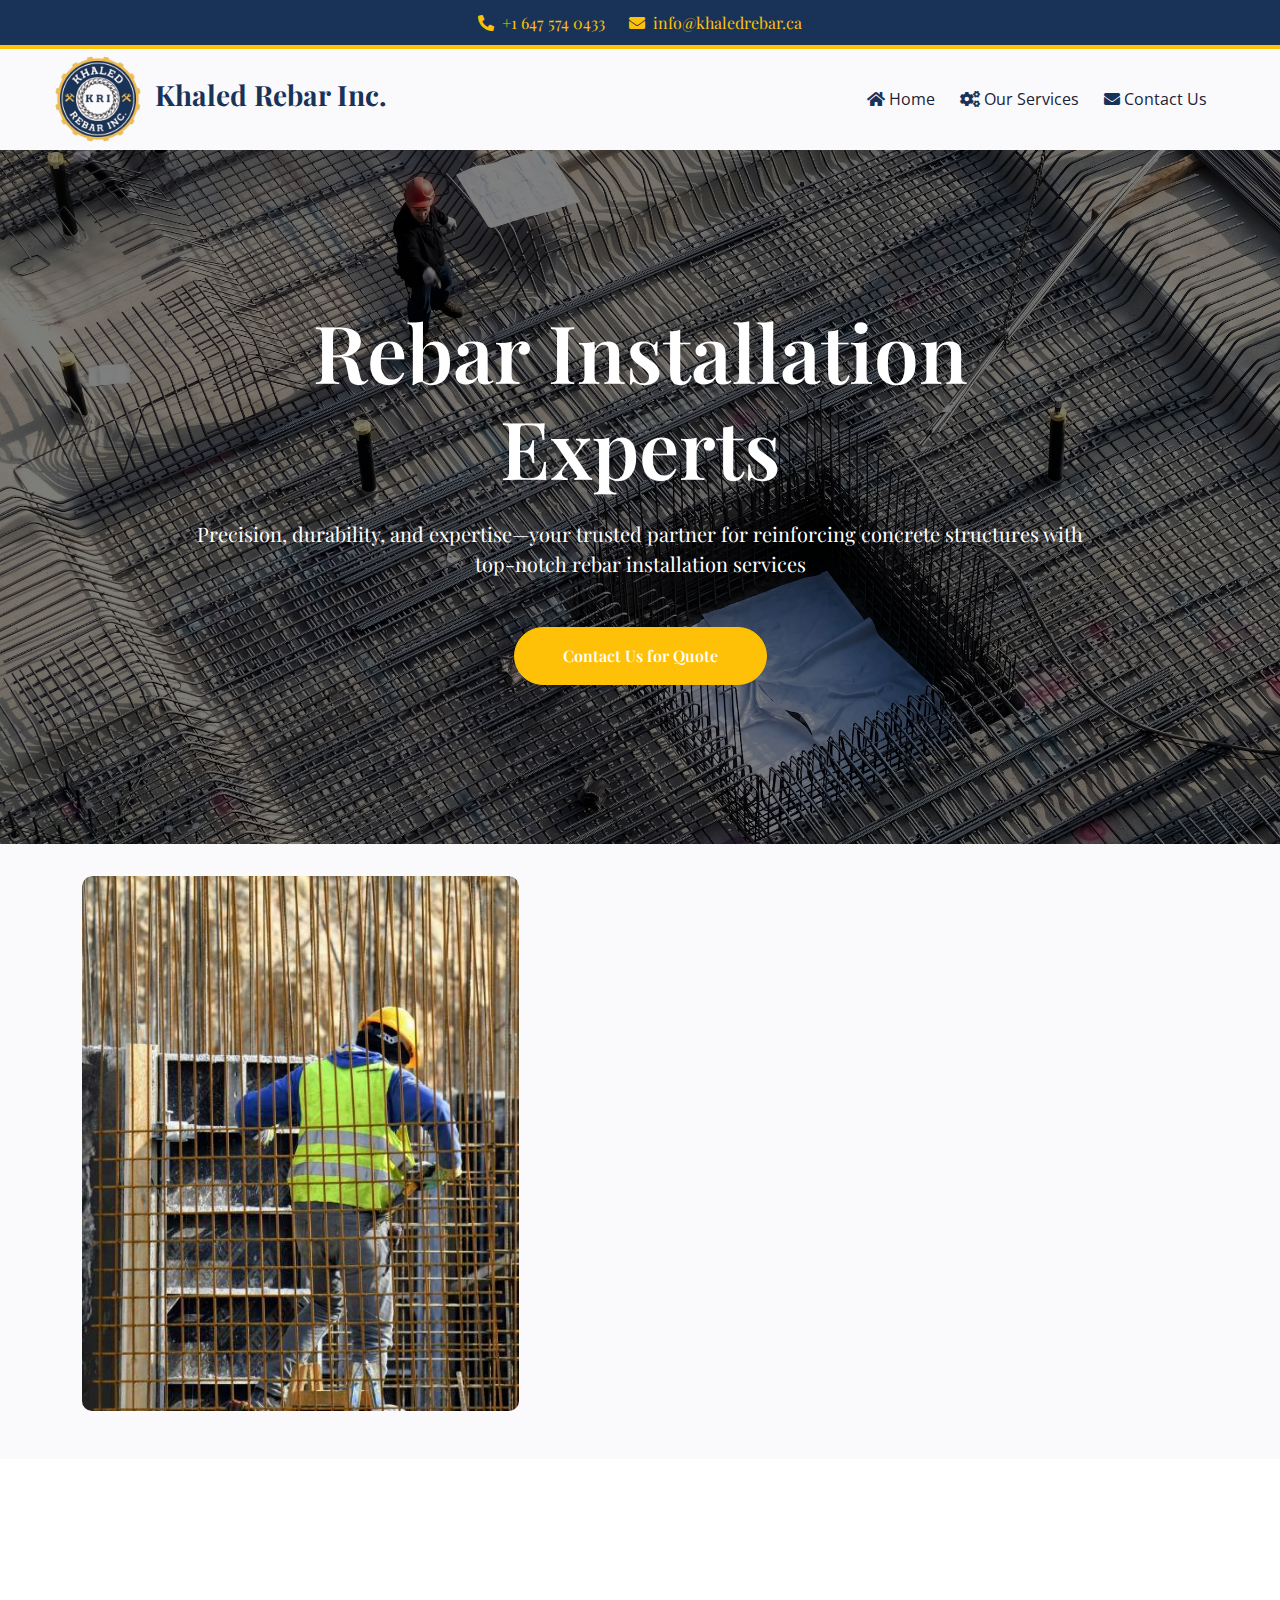
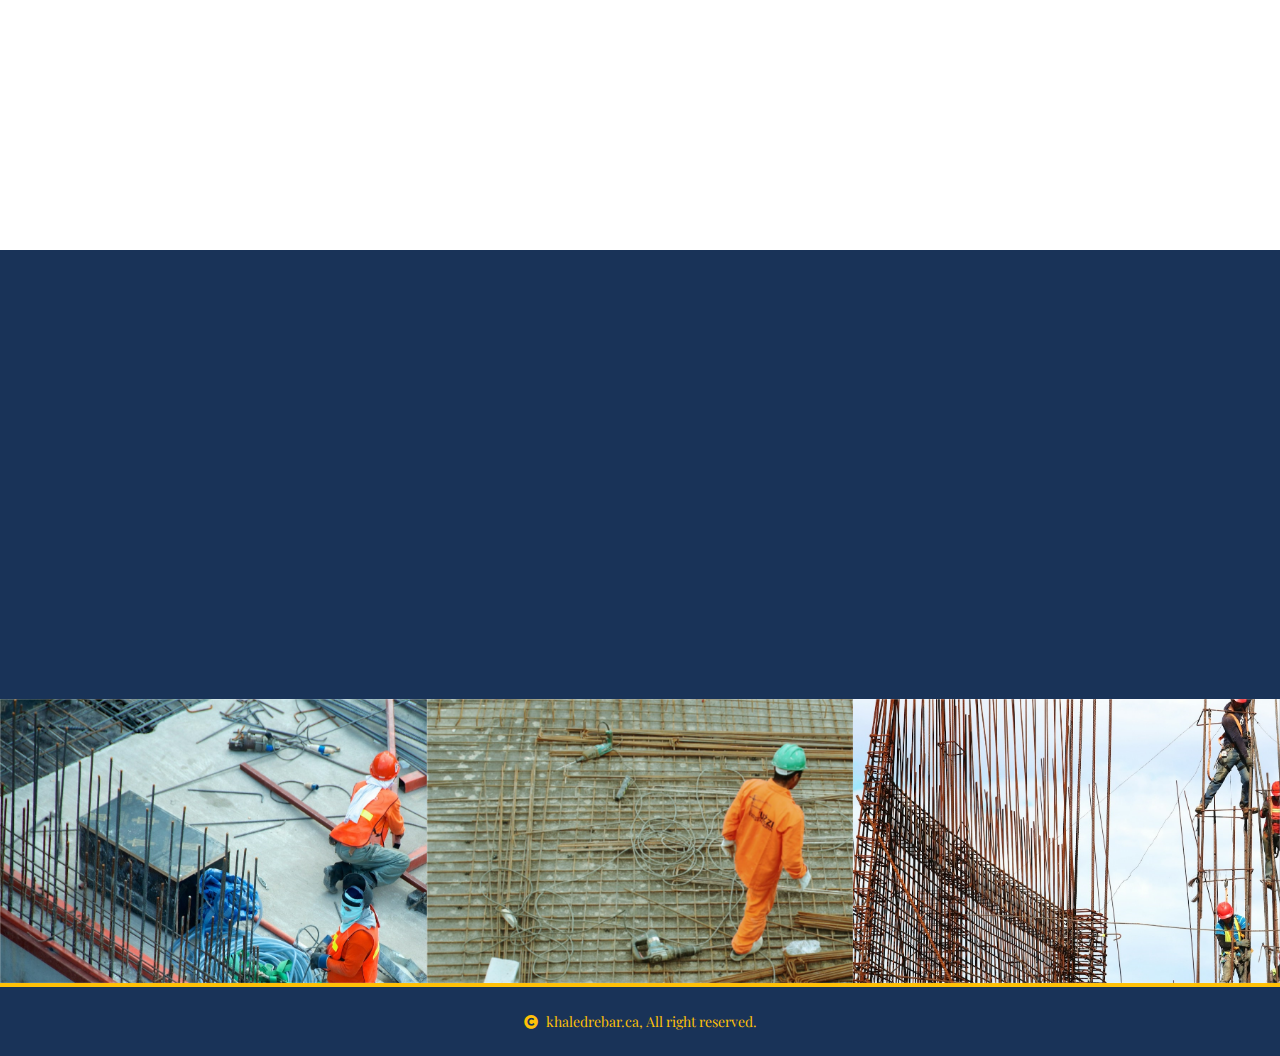
<file: index.html>
<!DOCTYPE html>
<html lang="en">

<head>
    <meta charset="utf-8">
    <title>Khaled Rebar Installation</title>
    <meta content="width=device-width, initial-scale=1.0" name="viewport">
    <meta content="" name="keywords">
    <meta content="" name="description">
    <link rel="preconnect" href="https://fonts.googleapis.com">
    <link rel="preconnect" href="https://fonts.gstatic.com" crossorigin>
    <link href="https://fonts.googleapis.com/css2?family=Open+Sans:wght@400;500;600&family=Playfair+Display:wght@400;500;600&display=swap" rel="stylesheet">
    <link rel="stylesheet" href="https://use.fontawesome.com/releases/v5.15.4/css/all.css" />
    <link href="https://cdn.jsdelivr.net/npm/bootstrap-icons@1.4.1/font/bootstrap-icons.css" rel="stylesheet">
    <link href="lib/animate/animate.min.css" rel="stylesheet">
    <link href="lib/owlcarousel/assets/owl.carousel.min.css" rel="stylesheet">
    <link href="css/bootstrap.min.css" rel="stylesheet">
    <link href="css/style.css" rel="stylesheet">
    <link rel="icon" type="image/png" href="img/Kri-logo.png">  
    <!-- Meta Description -->
    <meta name="description" content="We provide professional rebar installation services in all major Ontario cities, including GTA, Western Ontario, and Northern Ontario. Contact us today!">
    <!-- Meta Keywords (optional but not heavily used by Google anymore) -->
    <meta name="keywords" content="rebar installation, Ontario, GTA, Western Ontario, Northern Ontario, construction services">
    <!-- Author -->
    <meta name="author" content="Rebar Installation Inc.">
    <!-- Robots Meta Tag (important for SEO) -->
    <meta name="robots" content="index, follow">
    <!-- Open Graph for Social Media Sharing -->
    <meta property="og:title" content="Rebar Installation Services in Ontario">
    <meta property="og:description" content="Expert rebar installation services in Ontario. We cover GTA, Western Ontario, and Northern Ontario.">
    <meta property="og:image" content="https://www.khaledrebar.ca/img/Kri-logo.png">
    <meta property="og:url" content="https://www.khaledrebar.ca">
    <meta property="og:type" content="website">
    
    <!-- Twitter Card -->
    <meta name="twitter:card" content="summary_large_image">
    <meta name="twitter:title" content="Rebar Installation Services in Ontario">
    <meta name="twitter:description" content="Providing professional rebar installation services across major Ontario cities.">
    <meta name="twitter:image" content="https://www.khaledrebar.ca/img/Kri-logo.png">
    </head>

    <body>

        <div id="top-nav" class="container-fluid bg-dark px-5 d-none d-lg-block" style="border-bottom: 4px solid #ffc107 !important;">
            <div class="row gx-0 align-items-center" style="height: 45px;">
                <div class="col-lg-12 text-center text-lg-end mb-lg-0">
                    <div class="d-flex flex-wrap align-items-center justify-content-center">
                        <a href="tel:+16475740433" class="text-light me-4"><i class="fas fa-phone-alt text-primary me-2"></i>+1 647 574 0433</a>
                        <a href="mailto:info@khaledrebar.ca" class="text-light me-0"><i class="fas fa-envelope text-primary me-2"></i>info@khaledrebar.ca</a>
                    </div>
                </div>
            </div>
        </div>

        <!-- Navigation Start -->
        <div class="container-fluid position-relative p-0">
            <nav class="navbar navbar-expand-lg navbar-light bg-light px-4 px-lg-5 py-3 py-lg-0">
                <a href="index.html" class="navbar-brand p-0">
                    <h3 class="text-brand m-0 fw-bold"><img src="img/Kri-logo.png" alt="Logo"> Khaled Rebar Inc.</h3>
                </a>
                <button class="navbar-toggler" type="button" data-bs-toggle="collapse" data-bs-target="#navbarCollapse">
                    <span class="fa fa-bars"></span>
                </button>
                <div class="collapse navbar-collapse" id="navbarCollapse">
                    <div class="navbar-nav ms-auto py-0">
                        <a href="#top-nav" class="nav-item nav-link text-brand"><i class="fas fa-home text-brand"></i> Home</a>
                        <a href="#ourServices" class="nav-item nav-link text-brand"><i class="fas fa-cogs text-brand"></i> Our Services</a>
                        <a href="#contact-us" class="nav-item nav-link text-brand"><i class="fas fa-envelope text-brand"></i> Contact Us</a>
                    </div>
                </div>
            </nav>


            <!-- Slider Start -->
            <div class="header-carousel owl-carousel">
                <div class="header-carousel-item">
                    <img src="img/carousel-1.jpg" class="img-fluid w-100" alt="Image">
                    <div class="carousel-caption">
                        <div class="carousel-caption-content p-3">
                            <h1 class="display-1 text-capitalize text-white mb-4">Rebar Installation Experts</h1>
                            <p class="mb-5 fs-5">
                                Precision, durability, and expertise—your trusted partner for reinforcing concrete structures with top-notch rebar installation services
                            </p>
                            <a class="btn btn-primary rounded-pill text-white py-3 px-5" href="#contact-us">Contact Us for Quote</a>
                        </div>
                    </div>
                </div>
                <div class="header-carousel-item">
                    <img src="img/carousel-2.jpg" class="img-fluid w-100" alt="Image">
                    <div class="carousel-caption">
                        <div class="carousel-caption-content p-3">
                            <h1 class="display-1 text-capitalize text-white mb-4">Rebar Installation Experts</h1>
                            <p class="mb-5 fs-5 animated slideInDown">
                                Precision, durability, and expertise—your trusted partner for reinforcing concrete structures with top-notch rebar installation services
                            </p>
                            <a class="btn btn-primary rounded-pill text-white py-3 px-5" href="#contact-us">Contact Us for Quote</a>
                        </div>
                    </div>
                </div>
            </div>
            <!-- Slider End -->
        </div>
        <!-- Navigation End -->
        <!-- Our services Start -->
        <div id="ourServices" class="container-fluid about bg-light py-3">
            <div class="container py-3">
                <div class="row g-5 align-items-center">
                    <div class="col-lg-5 wow fadeInLeft" data-wow-delay="0.2s">
                        <div class="about-img pb-3">
                            <img src="img/about-1.jpg" class="img-fluid rounded w-100" style="object-fit: cover;" alt="Image">
                        </div>
                    </div>
                    <div class="col-lg-7 wow fadeInRight" data-wow-delay="0.4s">
                        <div class="section-title text-start mb-3">
                            <h4 class="sub-title pe-3 mb-0">Our Services</h4>
                            <h1 class="display-3 mb-4">Rebar Binding and Installation</h1>
                            <p class="mb-4">From residential to commercial projects, we offer reliable and expert rebar installation services, including buying, supplying, and installation, all tailored to your needs.</p>
                            <div class="mb-4">
                                <p class="text-brand fs-5"><i class="fa fa-check-circle text-brand me-2"></i> Rebar Installment</p>
                                <p class="text-brand fs-5"><i class="fa fa-check-circle text-brand me-2"></i> Supply of Essential Accessories</p>
                                <p class="text-brand fs-5"><i class="fa fa-check-circle text-brand me-2"></i> Expert Consulting Services</p>
                                <p class="text-brand fs-5"><i class="fa fa-check-circle text-brand me-2"></i> Provision of Skilled Workforce</p>
                            </div>

                        </div>
                    </div>
                </div>
            </div>
        </div>
        <!-- Our services End -->
        <!-- contact us Start -->
        <div id="contact-us" class="container-fluid contactus py-3">
            <div class="container py-3">
                <div class="row g-5 align-items-center">
                    <div class="col-lg-6 wow fadeIn" data-wow-delay="0.2">
                        <div class="section-title text-start">
                            <h4 class="sub-title pe-3 mb-0">Solutions To Your Pain</h4>
                            <h1 class="display-4 mb-4">Top-Quality Services You Can Trust</h1>
                            <p class="mb-4 text-brand">Get in touch with us for reliable and efficient rebar installation services. Your project deserves the best, and we’re here to deliver it.</p>
                        </div>
                    </div>
                    <div class="col-lg-6 wow fadeIn" data-wow-delay="0.4s">
                        <div class="contactus-form rounded p-5">
                            <p class="fs-4 text-uppercase text-primary">We’d Love to Hear From You</p>
                            <h4 class="display-6 mb-4 text-light">Contact Us</h4>
                            <div>
                                <h4><a href="mailto:info@khaledrebar.ca" class="text-white"><i class="fas fa-envelope me-2"></i> info@khaledrebar.ca</a></h4>
                            </div>
                            <div class="mt-3">
                                <h4><a href="tel:+16475740433" class="text-white"><i class="fas fa-phone me-2"></i> +1 647 574 0433</a></h4>

                            </div>


                        </div>
                    </div>
                </div>
            </div>
        </div>
        <!-- contact us End -->
        <!-- maps Start -->
        <div class="container-fluid about bg-primary py-3">
            <div class="container py-3">
                <div class="row g-5 align-items-center">
                    <div class="col-lg-6 wow fadeIn" data-wow-delay="0.2s">
                        <div class="about-img pb-3">
                            <img src="img/rebar-map.png" class="img-fluid rounded w-100" style="object-fit: cover;" alt="Image">
                        </div>
                    </div>
                    <div class="col-lg-6 wow slideInUp" data-wow-delay="0.4s">
                        <div class="section-title text-start mb-3">
                            <h5 class="sub-title pe-3 mb-0 text-secondary">Our Service Locations</h5>
                            <h4 class="display-4 mb-4 text-light">We provide rebar installation services across Ontario</h4>
                            <p class="mb-4 text-white">Our team is proud to serve all major Ontario cities, including the Greater Toronto Area (GTA), Western Ontario, and Northern Ontario. Wherever you are in Ontario, we’re here to deliver exceptional service.</p>
                        </div>
                    </div>
                </div>
            </div>
        </div>
        <!-- maps End -->
        <!-- Slider Start -->
        <div class=" owl-carousel mt-0 bottom-carousel">
            <div class="header-carousel-item">
                <img src="img/bottom-slider1.jpg" class="img-fluid w-100" alt="Image">
                <div class="carousel-caption">
                </div>
            </div>
            <div class="header-carousel-item">
                <img src="img/bottom-slider2.jpg" class="img-fluid w-100" alt="Image">
                <div class="carousel-caption">
                </div>
            </div>
            <div class="header-carousel-item">
                <img src="img/bottom-slider3.jpg" class="img-fluid w-100" alt="Image">
                <div class="carousel-caption">
                </div>
            </div>
        </div>
        <!-- Slider End -->
        <!-- Copyright Section Start -->
        <div class="container-fluid copyright py-4">
            <div class="container">
                <div class="row g-4 align-items-center">
                    <div class="col-md-12 text-center align-items-center justify-content-center mb-md-0">
                        <span class="text-light"><a href="#" class="text-light"><i class="fas fa-copyright text-light me-2"></i>khaledrebar.ca</a>, All right reserved.</span>
                    </div>
                </div>
            </div>
        </div>
        <!-- Copyright Section End -->

        <script src="https://code.jquery.com/jquery-3.6.0.min.js"></script>
        <script src="https://cdn.jsdelivr.net/npm/bootstrap@5.0.0/dist/js/bootstrap.bundle.min.js"></script>
        <script src="lib/wow/wow.min.js"></script>
        <script src="lib/owlcarousel/owl.carousel.min.js"></script>
        <script type="text/javascript">
            (function ($) {
                "use strict";
                var spinner = function () {
                    setTimeout(function () {
                        if ($('#spinner').length > 0) {
                            $('#spinner').removeClass('show');
                        }
                    }, 1);
                };
                spinner(0);
                new WOW().init();
                $(window).scroll(function () {
                    if ($(this).scrollTop() > 45) {
                        $('.navbar').addClass('sticky-top shadow-sm');
                    } else {
                        $('.navbar').removeClass('sticky-top shadow-sm');
                    }
                });
                $(".header-carousel").owlCarousel({
                    animateOut: 'fadeOut',
                    animateIn: 'fadeIn',
                    items: 1,
                    autoplay: true,
                    smartSpeed: 15000,
                    dots: false,
                    loop: true,
                    nav: false
                });
                $(".bottom-carousel").owlCarousel({
                    animateOut: 'fadeOut',
                    animateIn: 'fadeIn',
                    items: 3,
                    autoplay: true,
                    smartSpeed: 15000,
                    dots: false,
                    loop: true,
                    nav: false
                });
            })(jQuery);
        </script>

    </body>

</html>
</file>
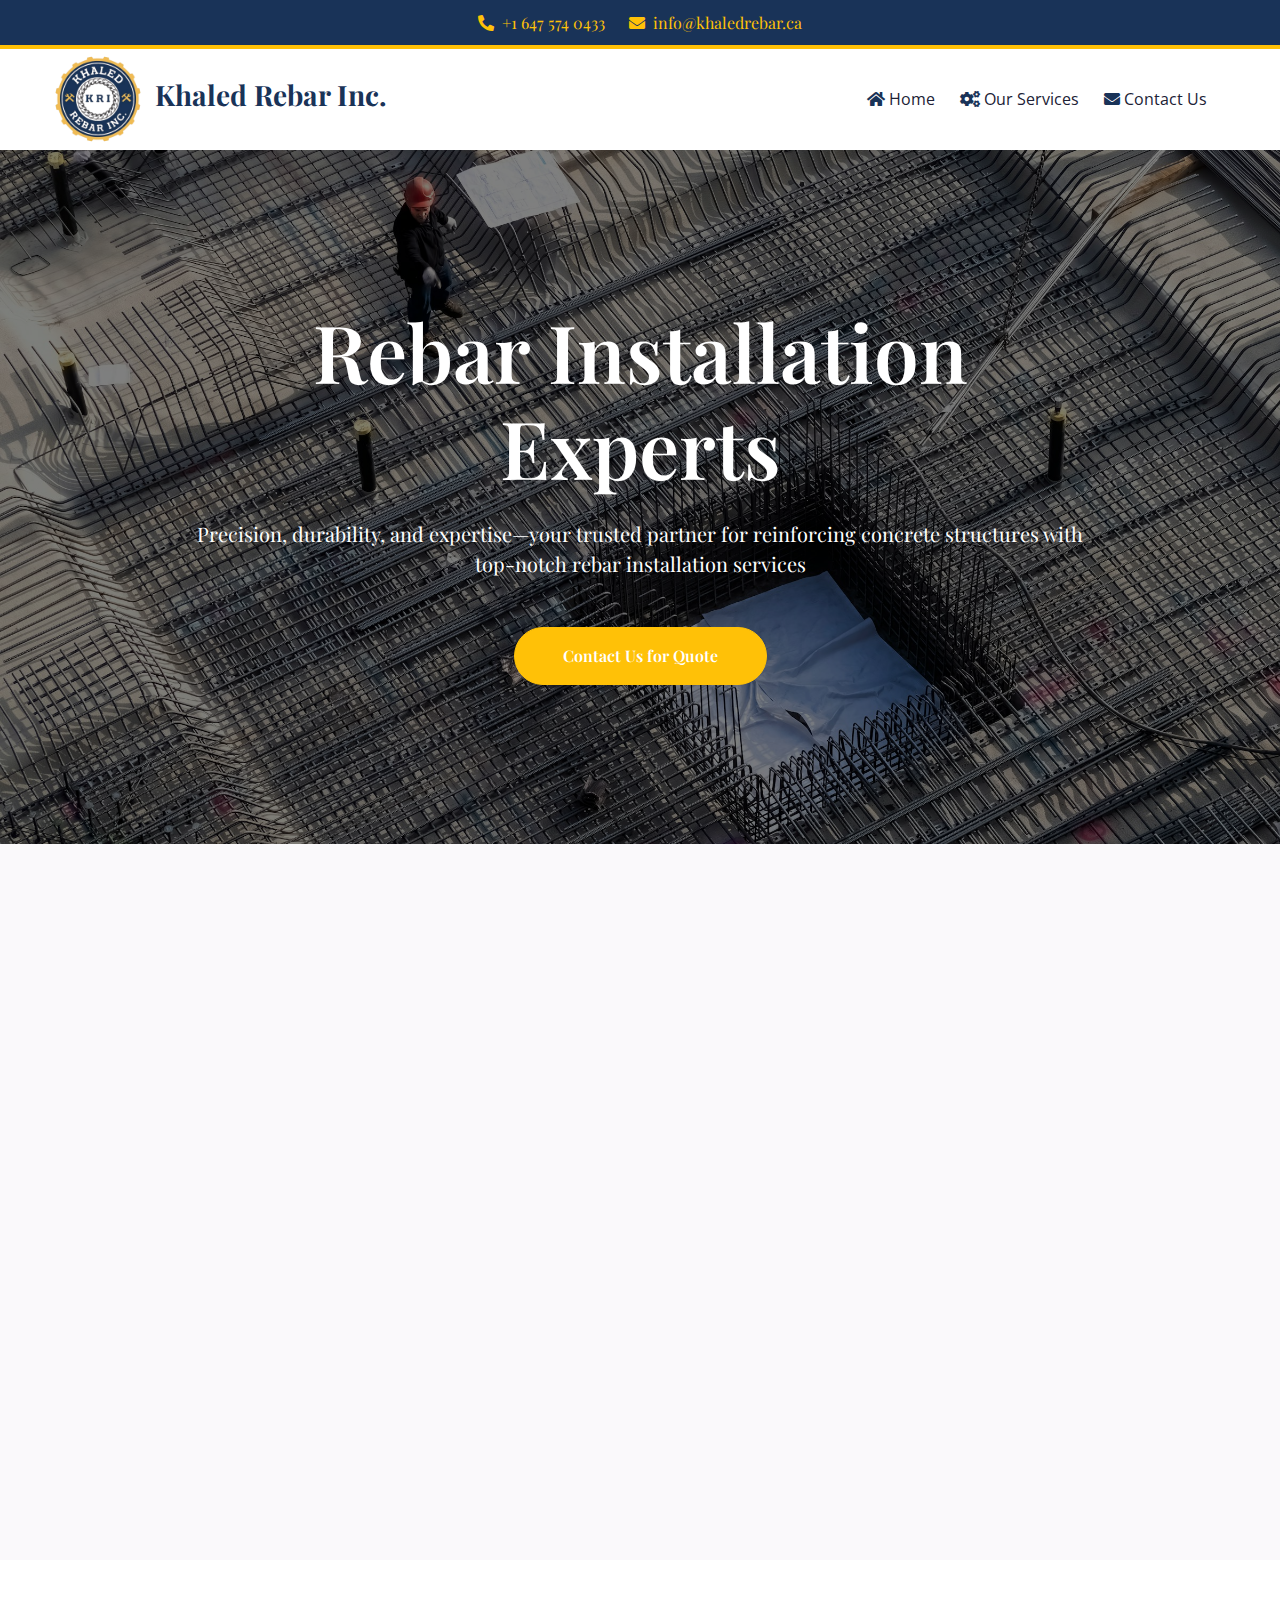
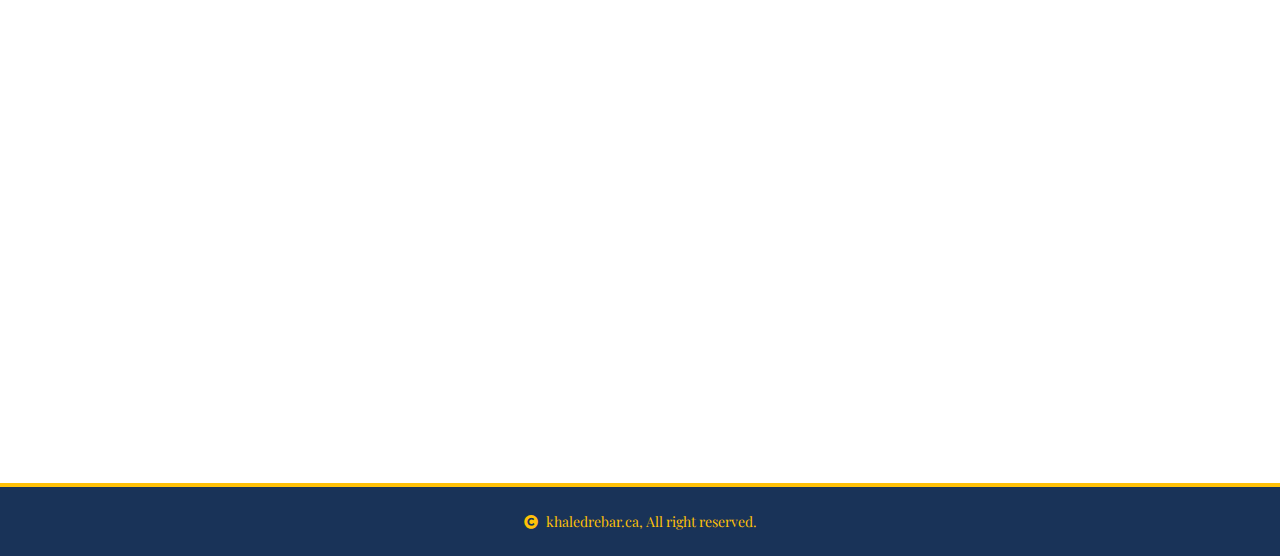
<file: home.html>
<!DOCTYPE html>
<html lang="en">

    <head>
        <meta charset="utf-8">
        <title>Khaled Rebar Installation</title>
        <meta content="width=device-width, initial-scale=1.0" name="viewport">
        <meta content="" name="keywords">
        <meta content="" name="description">

        <!-- Google Web Fonts -->
        <link rel="preconnect" href="https://fonts.googleapis.com">
        <link rel="preconnect" href="https://fonts.gstatic.com" crossorigin>
        <link href="https://fonts.googleapis.com/css2?family=Open+Sans:wght@400;500;600&family=Playfair+Display:wght@400;500;600&display=swap" rel="stylesheet"> 

        <!-- Icon Font Stylesheet -->
        <link rel="stylesheet" href="https://use.fontawesome.com/releases/v5.15.4/css/all.css"/>
        <link href="https://cdn.jsdelivr.net/npm/bootstrap-icons@1.4.1/font/bootstrap-icons.css" rel="stylesheet">

        <!-- Libraries Stylesheet -->
        <link href="lib/animate/animate.min.css" rel="stylesheet">
        <link href="lib/owlcarousel/assets/owl.carousel.min.css" rel="stylesheet">

        <!-- Customized Bootstrap Stylesheet -->
        <link href="css/bootstrap.min.css" rel="stylesheet">

        <!-- Template Stylesheet -->
        <link href="css/style.css" rel="stylesheet">
    </head>

    <body>

        <div class="container-fluid bg-dark px-5 d-none d-lg-block" style="border-bottom: 4px solid #ffc107 !important;">
            <div class="row gx-0 align-items-center" style="height: 45px;">
                <div class="col-lg-12 text-center text-lg-end mb-lg-0">
                    <div class="d-flex flex-wrap align-items-center justify-content-center">
                        <a href="#" class="text-light me-4"><i class="fas fa-phone-alt text-primary me-2"></i>+1 647 574 0433</a>
                        <a href="#" class="text-light me-0"><i class="fas fa-envelope text-primary me-2"></i>info@khaledrebar.ca</a>
                    </div>
                </div>
            </div>
        </div>

        <!-- Navigation Start -->
        <div class="container-fluid position-relative p-0">
            <nav class="navbar navbar-expand-lg navbar-light bg-white px-4 px-lg-5 py-3 py-lg-0">
                <a href="index.html" class="navbar-brand p-0">
                    <h3 class="text-brand m-0 fw-bold"><img src="img/Kri-logo.png" alt="Logo"> Khaled Rebar Inc.</h3>
                </a>
                <button class="navbar-toggler" type="button" data-bs-toggle="collapse" data-bs-target="#navbarCollapse">
                    <span class="fa fa-bars"></span>
                </button>
                <div class="collapse navbar-collapse" id="navbarCollapse">
                    <div class="navbar-nav ms-auto py-0">
                        <a href="index.html" class="nav-item nav-link text-brand"><i class="fas fa-home text-brand"></i> Home</a>
                        <a href="service.html" class="nav-item nav-link text-brand"><i class="fas fa-cogs text-brand"></i> Our Services</a>
                        <a href="contact.html" class="nav-item nav-link text-brand"><i class="fas fa-envelope text-brand"></i> Contact Us</a>
                    </div>
                </div>
            </nav>


            <!-- Slider Start -->
            <div class="header-carousel owl-carousel">
                <div class="header-carousel-item">
                    <img src="img/carousel-1.jpg" class="img-fluid w-100" alt="Image">
                    <div class="carousel-caption">
                        <div class="carousel-caption-content p-3">
                            <h1 class="display-1 text-capitalize text-white mb-4">Rebar Installation Experts</h1>
                            <p class="mb-5 fs-5">
                                Precision, durability, and expertise—your trusted partner for reinforcing concrete structures with top-notch rebar installation services
                            </p>
                            <a class="btn btn-primary rounded-pill text-white py-3 px-5" href="#">Contact Us for Quote</a>
                        </div>
                    </div>
                </div>
                <div class="header-carousel-item">
                    <img src="img/carousel-2.jpg" class="img-fluid w-100" alt="Image">
                    <div class="carousel-caption">
                        <div class="carousel-caption-content p-3">
                            <h1 class="display-1 text-capitalize text-white mb-4">Rebar Installation Experts</h1>
                            <p class="mb-5 fs-5 animated slideInDown">
                                Precision, durability, and expertise—your trusted partner for reinforcing concrete structures with top-notch rebar installation services
                            </p>
                            <a class="btn btn-primary rounded-pill text-white py-3 px-5" href="#">Contact Us for Quote</a>
                        </div>
                    </div>
                </div>
            </div>
            <!-- Slider End -->
        </div>
        <!-- Navigation End -->

        <!-- About Start -->
        <div class="container-fluid about bg-light py-5">
            <div class="container py-5">
                <div class="row g-5 align-items-center">
                    <div class="col-lg-5 wow fadeInLeft" data-wow-delay="0.2s">
                        <div class="about-img pb-5 ps-5">
                            <img src="img/about-1.jpg" class="img-fluid rounded w-100" style="object-fit: cover;" alt="Image">
                        </div>
                    </div>
                    <div class="col-lg-7 wow fadeInRight" data-wow-delay="0.4s">
                        <div class="section-title text-start mb-5">
                            <h4 class="sub-title pe-3 mb-0">Our Services</h4>
                            <h1 class="display-3 mb-4">Rebar Binding and Installation</h1>
                            <p class="mb-4">From residential to commercial projects, we offer reliable and expert rebar installation services, including buying, supplying, and installation, all tailored to your needs.</p>
                            <div class="mb-4">
                                <p class="text-brand fs-5"><i class="fa fa-check-circle text-brand me-2"></i> Rebar Installment</p>
                                <p class="text-brand fs-5"><i class="fa fa-check-circle text-brand me-2"></i> Supply of Essential Accessories</p>
                                <p class="text-brand fs-5"><i class="fa fa-check-circle text-brand me-2"></i> Expert Consulting Services</p>
                                <p class="text-brand fs-5"><i class="fa fa-check-circle text-brand me-2"></i> Provision of Skilled Workforce</p>
                            </div>

                        </div>
                    </div>
                </div>
            </div>
        </div>
        <!-- About End -->
        <!-- Book contactus Start -->
        <div class="container-fluid contactus py-5">
            <div class="container py-5">
                <div class="row g-5 align-items-center">
                    <div class="col-lg-6 wow fadeInLeft" data-wow-delay="0.2">
                        <div class="section-title text-start">
                            <h4 class="sub-title pe-3 mb-0">Solutions To Your Pain</h4>
                            <h1 class="display-4 mb-4">Top-Quality Services You Can Trust</h1>
                            <p class="mb-4 text-brand">Get in touch with us for reliable and efficient rebar installation services. Your project deserves the best, and we’re here to deliver it.</p>
                        </div>
                    </div>
                    <div class="col-lg-6 wow fadeInRight" data-wow-delay="0.4s">
                        <div class="contactus-form rounded p-5">
                            <p class="fs-4 text-uppercase text-primary">We’d Love to Hear From You</p>
                            <h1 class="display-5 mb-4 text-light">Contact Us</h1>
                            <div>
                                <h2><a href="" class="text-white"><i class="fas fa-envelope me-2"></i> info@khaledrebar.ca</a></h2>
                            </div>
                            <div class="mt-3">
                                <h2><a href="" class="text-white"><i class="fas fa-phone me-2"></i> +1 647 574 0433</a></h2>

                            </div>


                        </div>
                    </div>
                </div>
            </div>
        </div>
        <!-- Copyright Section Start -->
        <div class="container-fluid copyright py-4">
            <div class="container">
                <div class="row g-4 align-items-center">
                    <div class="col-md-12 text-center align-items-center justify-content-center mb-md-0">
                        <span class="text-light"><a href="#" class="text-light"><i class="fas fa-copyright text-light me-2"></i>khaledrebar.ca</a>, All right reserved.</span>
                    </div>
                </div>
            </div>
        </div>
        <!-- Copyright Section End -->

        <script src="https://code.jquery.com/jquery-3.6.0.min.js"></script>
        <script src="https://cdn.jsdelivr.net/npm/bootstrap@5.0.0/dist/js/bootstrap.bundle.min.js"></script>
        <script src="lib/wow/wow.min.js"></script>
        <script src="lib/owlcarousel/owl.carousel.min.js"></script>
        <script type="text/javascript">
            (function ($) {
                "use strict";
                var spinner = function () {
                    setTimeout(function () {
                        if ($('#spinner').length > 0) {
                            $('#spinner').removeClass('show');
                        }
                    }, 1);
                };
                spinner(0);
                new WOW().init();
                $(window).scroll(function () {
                    if ($(this).scrollTop() > 45) {
                        $('.navbar').addClass('sticky-top shadow-sm');
                    } else {
                        $('.navbar').removeClass('sticky-top shadow-sm');
                    }
                });
                $(".header-carousel").owlCarousel({
                    animateOut: 'fadeOut',
                    animateIn: 'fadeIn',
                    items: 1,
                    autoplay: true,
                    smartSpeed: 15000,
                    dots: false,
                    loop: true,
                    nav: false
                });
            })(jQuery);
        </script>

    </body>

</html>
</file>
<file: css/style.css>
.text-brand {
    color: rgb(25, 51, 88) !important;
}

/*** Button Start ***/
.btn {
    font-weight: 600;
    transition: .5s;
}

.btn-square {
    width: 32px;
    height: 32px;
}

.btn-sm-square {
    width: 34px;
    height: 34px;
}

.btn-md-square {
    width: 44px;
    height: 44px;
}

.btn-lg-square {
    width: 56px;
    height: 56px;
}

.btn-square,
.btn-sm-square,
.btn-md-square,
.btn-lg-square {
    padding: 0;
    display: flex;
    align-items: center;
    justify-content: center;
    font-weight: normal;
    border-radius: 50%;
}

.btn.btn-primary {
    box-shadow: inset 0 0 0 0 var(--bs-primary);
}

.btn.btn-primary:hover {
    box-shadow: inset 300px 0 0 0 var(--bs-light) !important;
    color: var(--bs-primary) !important;
}

.btn.btn-light {
    box-shadow: inset 0 0 0 0 var(--bs-primary);
}

.btn.btn-light:hover {
    box-shadow: inset 300px 0 0 0 var(--bs-primary);
    color: var(--bs-light) !important;
}

.btn-hover {
    transition: 0.5s;
}

.btn-hover:hover {
    color: var(--bs-secondary) !important;
}

/*** Section Title Start ***/
.section-title {
    max-width: 900px;
    text-align: center;
    margin: 0 auto;
}

.section-title .sub-style {
    position: relative;
    display: inline-block;
    text-transform: uppercase;
    color: var(--bs-primary);
}

.section-title .sub-style::before {
    content: "";
    width: 100px;
    position: absolute;
    top: 50%;
    left: 0;
    transform: translateY(-50%);
    margin-top: 8px;
    margin-left: -100px;
    border: 1px solid var(--bs-primary) !important;
}

.section-title .sub-style::after {
    content: "";
    width: 50px;
    position: absolute;
    top: 50%;
    left: 0;
    transform: translateY(-50%);
    margin-bottom: 5px;
    margin-left: -50px;
    border: 1px solid var(--bs-primary) !important;
}

.sub-title {
    position: relative;
    display: inline-block;
    text-transform: uppercase;
    color: var(--bs-primary);
}

/*** Topbar Start ***/
.fixed-top .container {
    transition: 0.5s;
}

.topbar {
    padding: 2px 10px 2px 20px;
    background: var(--bs-primary) !important;
}

.topbar a,
.topbar a i {
    transition: 0.5s;
}

.topbar a:hover,
.topbar a i:hover {
    color: var(--bs-secondary) !important;
}


@media (max-width: 576px) {
    .topbar {
        display: none;    
    }
}
/*** Topbar End ***/


/*** Navbar ***/
.navbar-light .navbar-nav .nav-link {
    font-family: 'Open Sans', sans-serif;
    position: relative;
    margin-right: 25px;
    padding: 38px 0;
    color: var(--bs-dark) !important;
    font-size: 16px;
    font-weight: 400;
    outline: none;
    transition: .5s;
}

.sticky-top.navbar-light .navbar-nav .nav-link {
    padding: 20px 0;
    color: var(--dark) !important;
}

.navbar-light .navbar-nav .nav-link:hover,
.navbar-light .navbar-nav .nav-link.active {
    color: var(--bs-primary) !important;
}

.navbar-light .navbar-brand img {
    max-height: 100px;
    transition: .5s;
}

.sticky-top.navbar-light .navbar-brand img {
    max-height: 70px;
}

.navbar .dropdown-toggle::after {
    border: none;
    content: "\f107";
    font-family: "Font Awesome 5 Free";
    font-weight: 600;
    vertical-align: middle;
    margin-left: 8px;
}

@media (min-width: 1200px) {
    .navbar .nav-item .dropdown-menu {
        display: block;
        visibility: hidden;
        top: 100%;
        transform: rotateX(-75deg);
        transform-origin: 0% 0%;
        border: 0;
        border-radius: 10px;
        transition: .5s;
        opacity: 0;
    }
}

.dropdown .dropdown-menu a:hover {
    background: var(--bs-primary);
    color: var(--bs-white);
}

.navbar .nav-item:hover .dropdown-menu {
    transform: rotateX(0deg);
    visibility: visible;
    background: var(--bs-light) !important;
    transition: .5s;
    opacity: 1;
}

@media (max-width: 991.98px) {
    .sticky-top.navbar-light {
        position: relative;
        background: var(--bs-white);
    }

    .navbar.navbar-expand-lg .navbar-toggler {
        padding: 10px 20px;
        border: 1px solid var(--bs-primary);
        color: var(--bs-primary);
    }

    .navbar-light .navbar-collapse {
        margin-top: 15px;
        border-top: 1px solid #DDDDDD;
    }

    .navbar-light .navbar-nav .nav-link,
    .sticky-top.navbar-light .navbar-nav .nav-link {
        padding: 10px 0;
        margin-left: 0;
        color: var(--bs-dark) !important;
    }

    .navbar-light .navbar-brand img {
        max-height: 45px;
    }
}

@media (min-width: 992px) {
    .navbar-light {
        position: absolute;
        width: 100%;
        top: 0;
        left: 0;
        border-bottom: 1px solid rgba(255, 255, 255, .1);
        z-index: 999;
    }
    
    .sticky-top.navbar-light {
        position: fixed;
        background: var(--bs-light) !important;
    }

    .navbar-light .navbar-nav .nav-link::before {
        position: absolute;
        content: "";
        width: 0;
        height: 2px;
        bottom: -1px;
        left: 50%;
        /*background: var(--bs-primary);*/
        transition: .5s;
    }

    .navbar-light .navbar-nav .nav-link:hover::before,
    .navbar-light .navbar-nav .nav-link.active::before {
        width: calc(100% - 2px);
        left: 1px;
    }

    .navbar-light .navbar-nav .nav-link.nav-contact::before {
        display: none;
    }
}
/*** Carousel Hero Header Start ***/
.header-carousel {
    position: relative; 
}

    .header-carousel .owl-nav .owl-prev {
        position: absolute;
        width: 70px;
        height: 70px;
        top: 50%;
        left: 20px;
        transform: translateY(-50%);
        border-radius: 50%;
        background: #ffc107;
        color: var(--bs-white);
        font-size: 30px;
        display: flex;
        align-items: center;
        justify-content: center;
        transition: 0.5s;
    }

    .header-carousel .owl-nav .owl-next {
        position: absolute;
        width: 70px;
        height: 70px;
        top: 50%;
        right: 20px;
        transform: translateY(-50%);
        border-radius: 50%;
        background: #ffc107;
        color: var(--bs-white);
        font-size: 30px;
        display: flex;
        align-items: center;
        justify-content: center;
        transition: 0.5s;
    }

.header-carousel .owl-nav .owl-prev,
.header-carousel .owl-nav .owl-next {
    transition: 0.5s;
}

.header-carousel .owl-nav .owl-prev:hover,
.header-carousel .owl-nav .owl-next:hover {
    box-shadow: inset 150px 0 0 0 var(--bs-light) !important;
    color: var(--bs-primary) !important;
}

@media (max-width: 576px) {
    .header-carousel .owl-nav .owl-prev,
    .header-carousel .owl-nav .owl-next {
        top: 630px;
        transition: 0.5s;
    }

    .header-carousel .header-carousel-item .carousel-caption .carousel-caption-content {
        width: 95% !important;
    }
 
}

.header-carousel .header-carousel-item,
.header-carousel .header-carousel-item img {
    position: relative;
    width: 100%;
    height: 700px;
    margin-top: 95px;
    display: block;
    object-fit: cover;
    transition: 0.5s;

}

@media (max-width: 992px) {
    .header-carousel .header-carousel-item,
    .header-carousel .header-carousel-item img {
        margin-top: 0;
        transition: 0.5s;
    }

}

@media (min-width: 992px) {
    .header-carousel .owl-nav .owl-prev,
    .header-carousel .owl-nav .owl-next {
        margin-top: 50px;
    }
}

.header-carousel .header-carousel-item .carousel-caption {
    width: 100%;
    height: 100%;
    position: absolute;
    top: 0;
    left: 0;
    padding: 100px 0;
    display: flex;
    align-items: center;
    justify-content: center;
    background: rgba(0, 0, 0, .5);
}

.header-carousel .header-carousel-item .carousel-caption .carousel-caption-content {
    position: relative;
    width: 75%;
    
}
/*** Carousel Hero Header End ***/


/*** Single Page Hero Header Start ***/
.bg-breadcrumb {
    background: linear-gradient(rgba(0, 0, 0, 0.5), rgba(0, 0, 0, 0.5)), url(../img/carousel-2.jpg);
    background-position: center center;
    background-repeat: no-repeat;
    background-size: cover;
    padding: 160px 0 60px 0;
}

.bg-breadcrumb .breadcrumb-item a {
    color: var(--bs-white) !important;
}
/*** Single Page Hero Header End ***/




/*** About Start ***/
.about .about-img {
    position: relative;
    overflow: hidden;
    height: 100%;
    border-radius: 10px;
}

.about .about-img .about-img-inner {
    position: absolute;
    left: 0; 
    bottom: 0; 
    border: 10px solid; 
    border-color: var(--bs-white) var(--bs-white) var(--bs-white) var(--bs-white);
    border-radius: 50%;

}

.about .about-img .about-experience {
    position: absolute;
    top: 125px; 
    left: -125px; 
    transform: rotate(-90deg);
    background: transparent;
    color: var(--bs-primary);
    font-size: 20px;
    font-weight: 600;
    letter-spacing: 4px;
}

/*** About End ***/


.copyright {
    background: rgb(25, 51, 88) !important;
    font-size: 14px;
    border-top: 4px solid #ffc107 !important;
}


/*** contactus Start ***/
.contactus {
    background: linear-gradient(rgba(255, 255, 255, 0.9), rgba(255, 255, 255, 0.9)), url(../img/carousel-2.jpg);
    background-position: center center;
    background-repeat: no-repeat;
    background-size: cover;
    background-attachment: fixed;
}

    .contactus .contactus-form {
        background: rgb(25, 51, 88) !important;
    }

.contactus .contactus-form .btn.btn-primary {
    box-shadow: inset 0 0 0 0 var(--bs-primary);
}

.contactus .contactus-form .btn.btn-primary:hover {
    box-shadow: inset 600px 0 0 0 var(--bs-light) !important;
    color: var(--bs-primary) !important;
}

/*** contactus End ***/


/*** Contact Start ***/
.contact {
    background: linear-gradient(rgba(21, 185, 217, 0.9), rgba(21, 185, 217, 0.9)), url(../img/carousel-1.jpg);
    background-position: center center;
    background-repeat: no-repeat;
    background-size: cover;
    background-attachment: fixed;
}


.contact .contact-form .btn.btn-light {
    box-shadow: inset 0 0 0 0 var(--bs-primary);
}

.contact .contact-form .btn.btn-light:hover {
    box-shadow: inset 600px 0 0 0 var(--bs-primary) !important;
    color: var(--bs-white) !important;
}

.contact .contact-form .form-floating input,
.contact .contact-form .form-floating textarea,
.contact .contact-form .form-floating label {
    color: var(--bs-light);
}
</file>
